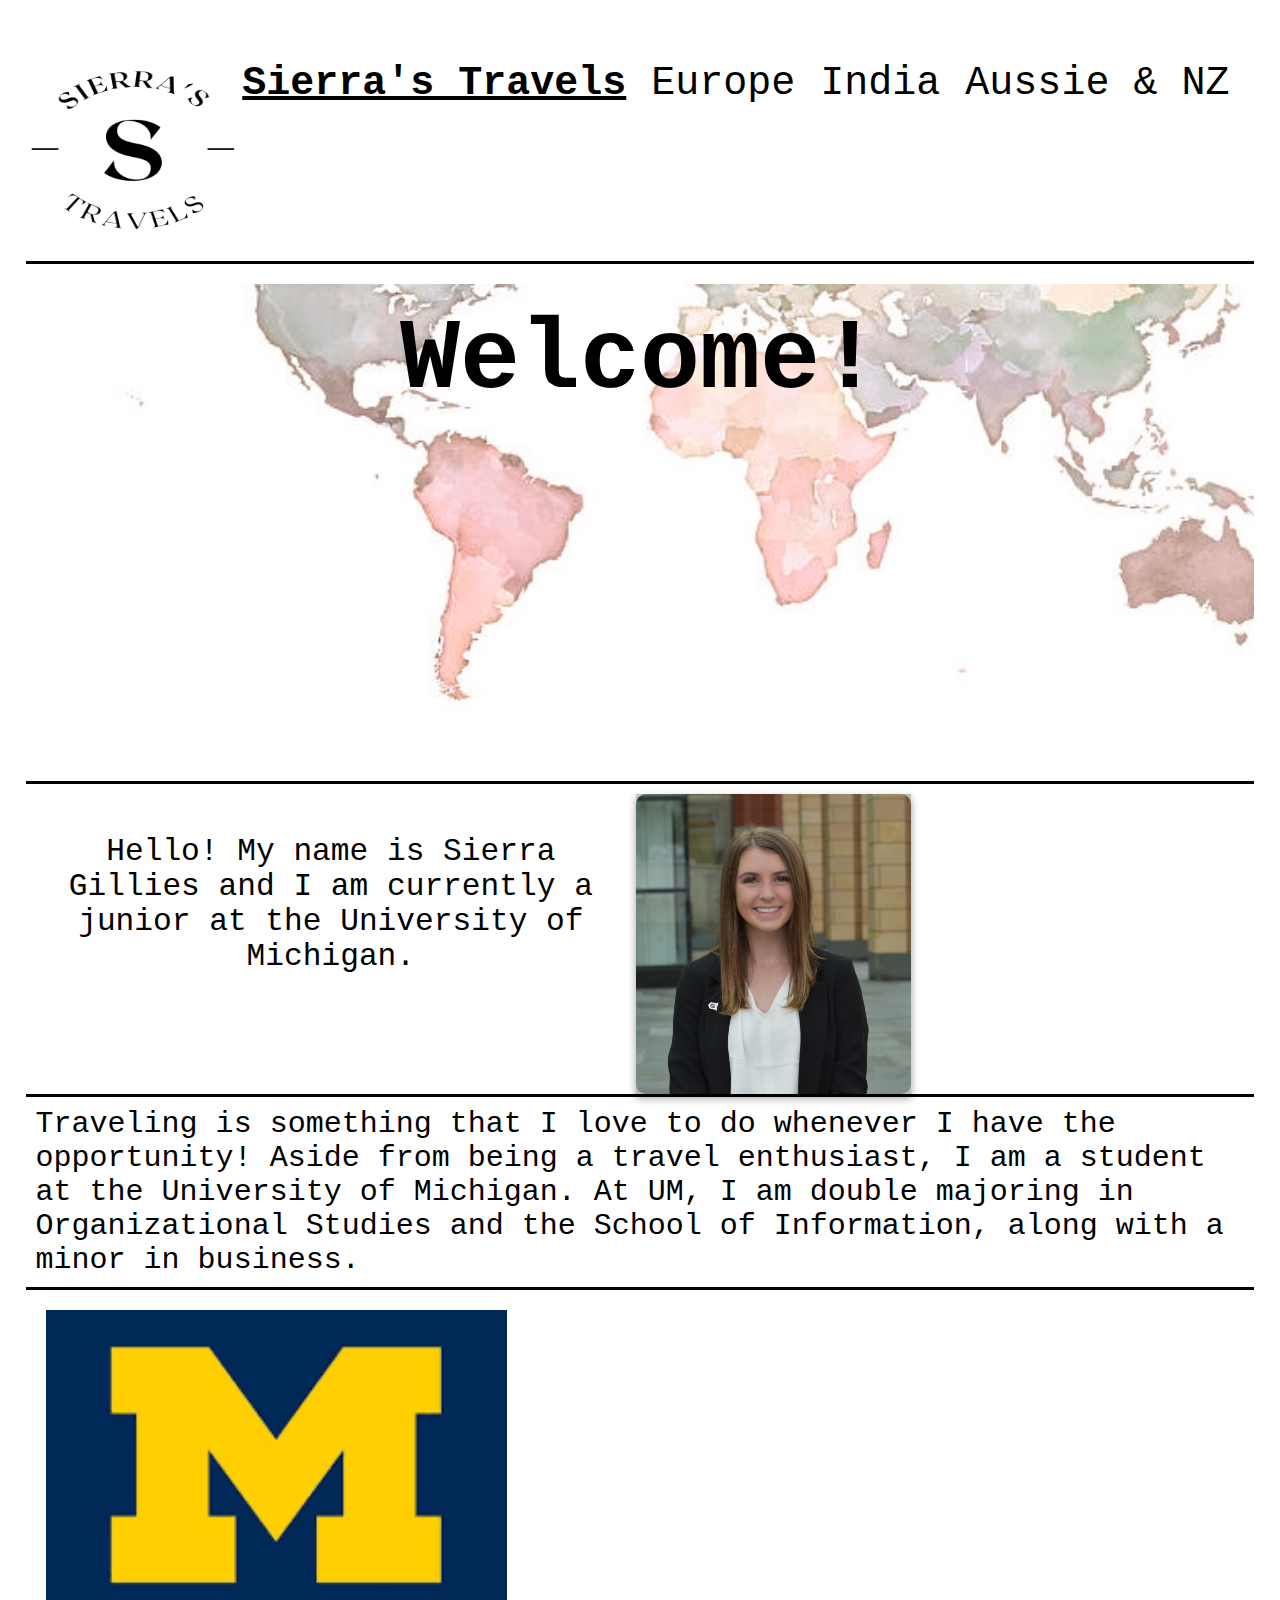
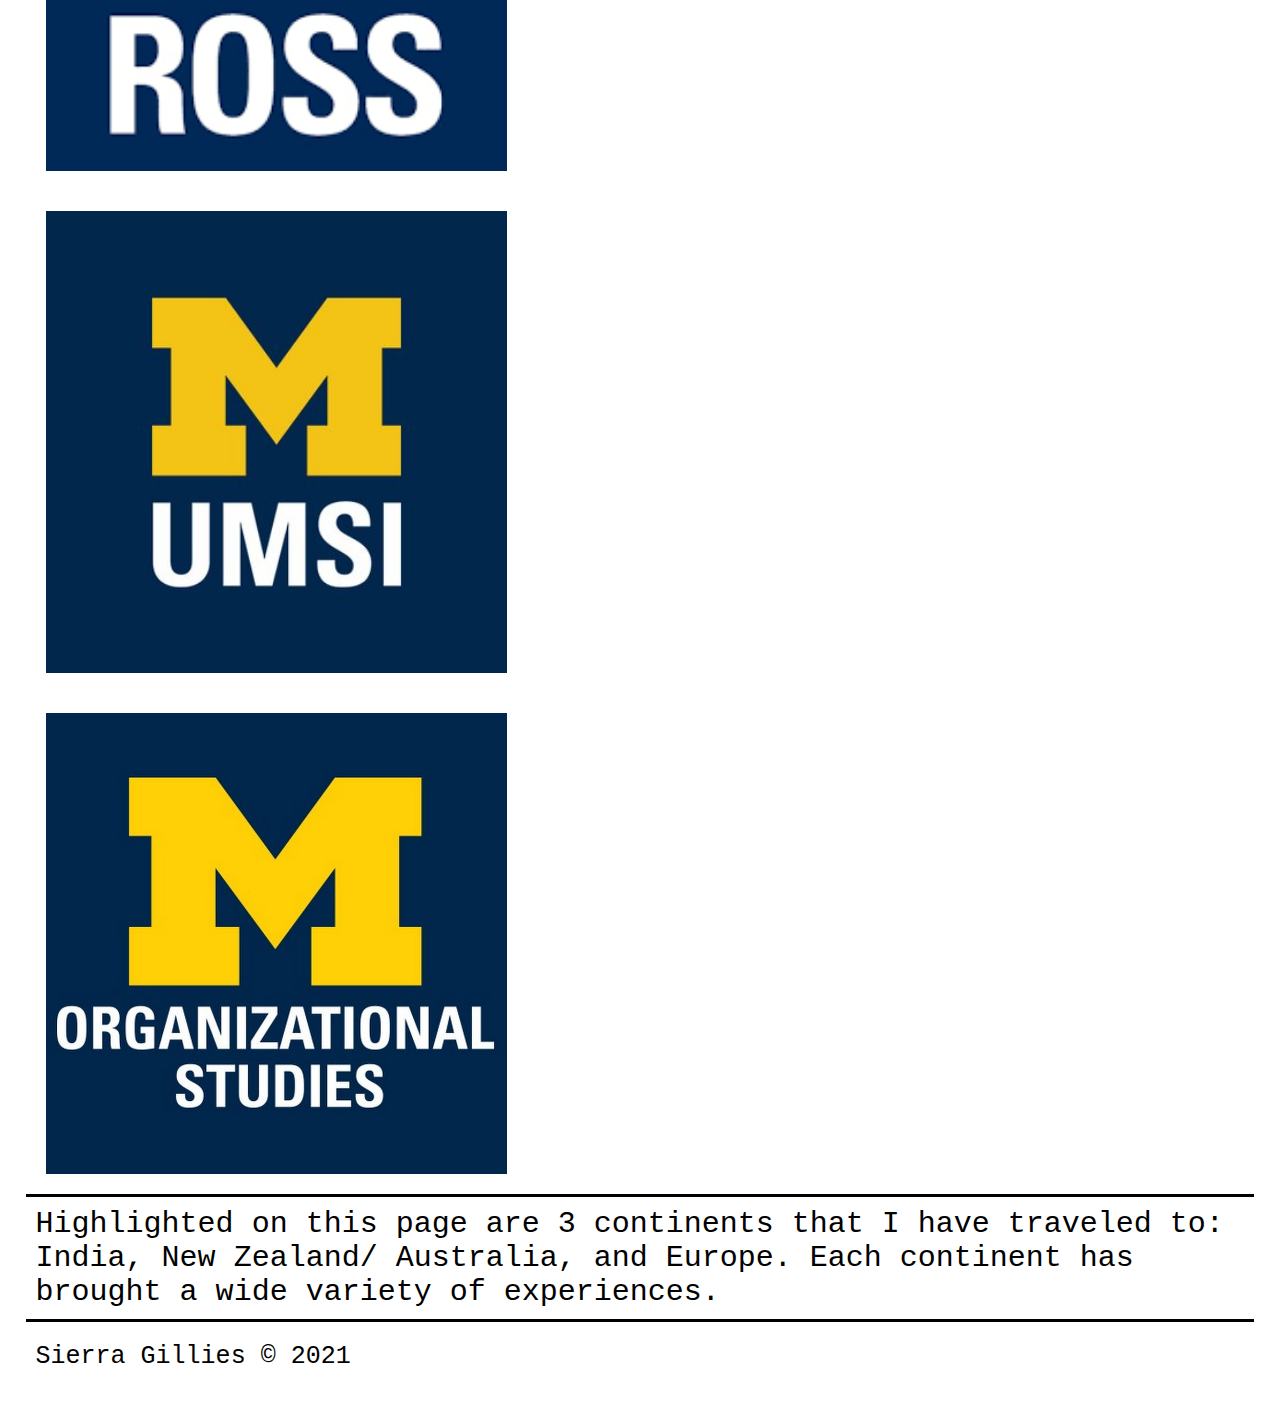
<file: index.html>
<!DOCTYPE html>
<html lang="en">
<head>
	<meta charset="UTF-8">
	<link rel="shortcut icon" href="imgsProj/Sierra's.png" type="image/png">
	<meta name="viewport" content="width=device-width, initial-scale=1.0">
	
	<link rel="icon" href="imgs/favicon.ico">
	<link rel="stylesheet" href="cssProj/html5reset.css">
	<link rel="stylesheet" href="cssProj/style.css">

	<title>About Me</title>
</head>

<body>
	<div class="skip"><a href="#main">Skip to Main Content</a></div>
		
			
		<nav>
			<img src="imgsProj/Sierra's.png" alt="logo" id = "logo" type='image/png'>
			<ul class="nav_links">
				<li><a class ='current' href = "index.html" >Sierra's Travels</a></li>
				<li><a class='otherlink' href = "Europe.html">Europe</a></li>
				<li><a class='otherlink' href = "India.html">India</a></li>
				<li><a class='otherlink' href = "AusNewZ.html">Aussie & NZ</a></li>
			</ul>
		</nav>


	

	<main id="container1"> 
		<header id='main'>
			<h1> Welcome!</h1>
		</header>
		<p id="introduction">Hello! My name is Sierra Gillies and I am currently a junior at the University of Michigan.</p>
		

		<div class="flip-card">
			<div class="flip-card-inner">
			  <div class="flip-card-front"><a href="#back">Flip</a>
				<img src="imgsProj/SierraHeadshot.JPG" alt="Sierra Headshot">
			  </div>
			  <div id=back class="flip-card-back">
			
				<p> My current country count is 14: Mexico, US, Canada, Bahamas, Dominican Republic, Germany, France, Czech Republic, Hungary, Australia, New Zealand, India, Kenya, Austria</p>
			  </div>
			</div>
		  </div>
		

		  <p id="traveling">Traveling is something that I love to do whenever I have the opportunity! Aside from being a travel enthusiast, I am a student at the University of Michigan.  At UM, I am double majoring in Organizational Studies and the School of Information, along with a minor in business.</p>
			
			<img src="imgsProj/UMSI.jpg" alt="School of Info logo" class='item1'>
			<img src="imgsProj/Ross.png" alt="Ross logo" class='item2'>
			<img src="imgsProj/OS.jpg" alt="OS logo" class='item3'>

		
		<p id='highlighted'>Highlighted on this page are 3 continents that I have traveled to: India, New Zealand/ Australia, and Europe. Each continent has brought a wide variety of experiences. </p>

		
		<script type="text/javascript" defer src="https://form.123formbuilder.com/embed/5876167.js" data-role="form" data-default-width="650px"></script>
	</main>

	<footer>
		<p>Sierra Gillies &copy; 2021</p>
	</footer>
</body>
</html>
</file>
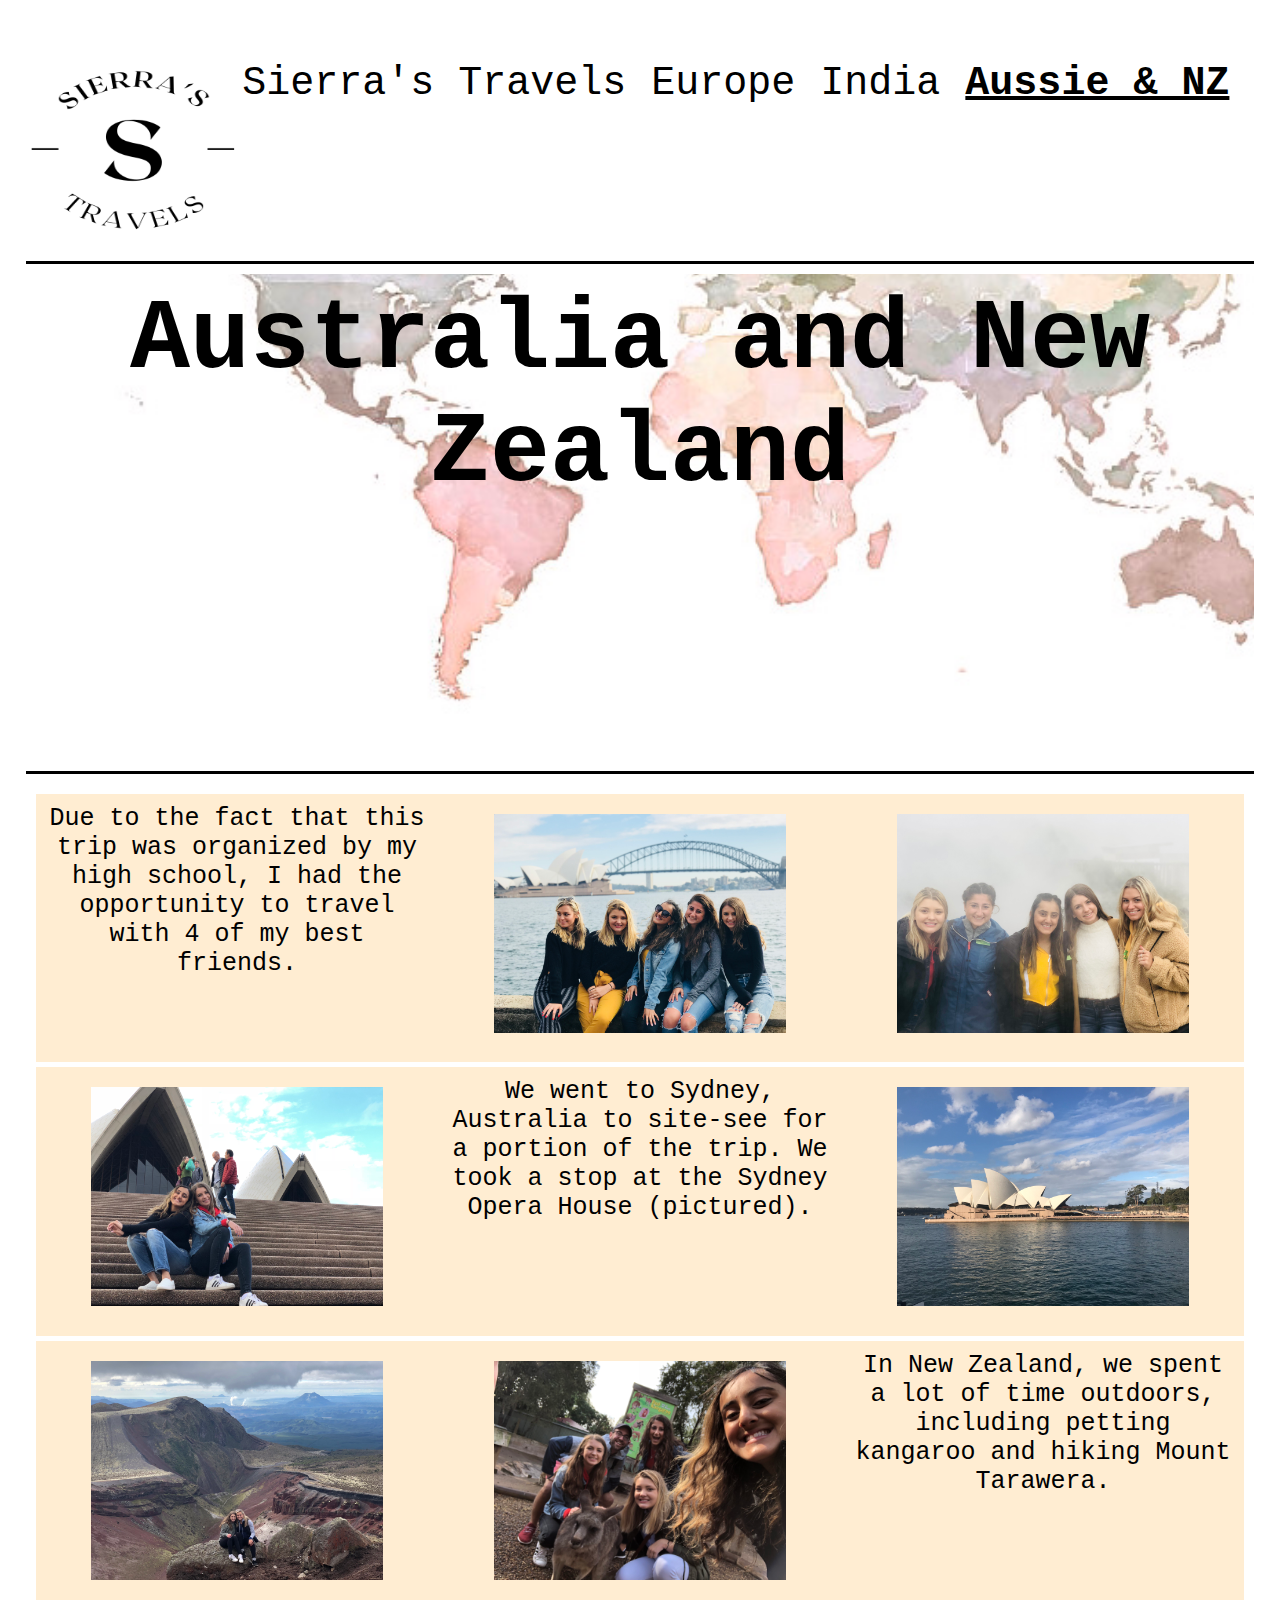
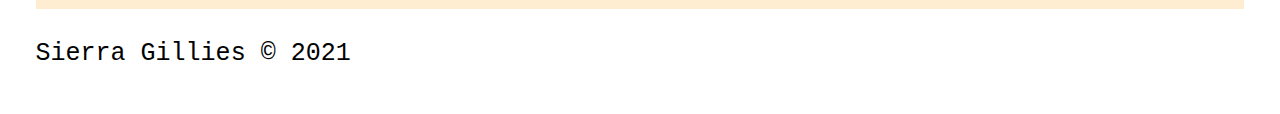
<file: AusNewZ.html>
<!DOCTYPE html>
<html lang="en">
<head>
	<meta charset="UTF-8">
	<meta name="viewport" content="width=device-width, initial-scale=1.0">
	<link rel="icon" href="imgs/favicon.ico">
	<link rel="shortcut icon" href="imgsProj/Sierra's.png" type="image/png">
	
	<link rel="stylesheet" href="cssProj/html5reset.css">
	<link rel="stylesheet" href="cssProj/style.css">
	<title>Aus/NZ</title>
</head>
<body>
	<div class="skip"><a href="#main">Skip to Main Content</a></div>
	
		<nav>
			<img src="imgsProj/Sierra's.png" alt="logo" id = "logo" type='image/png'>
			<ul class="nav_links">
				<li><a class='otherlink' href = "index.html">Sierra's Travels</a></li>
				<li><a class='otherlink' href = "Europe.html">Europe</a></li>
				<li><a class='otherlink' href = "India.html">India</a></li>
				<li><a class ='current' href = "AusNewZ.html">Aussie & NZ</a></li>
				
			</ul>
		</nav>
	<header>
		<h1>Australia and New Zealand</h1>

    </header>
    <main id='main'>
	
	<div class="grid">
		<div class="item_b"><p>Due to the fact that this trip was organized by my high school, I had the opportunity to travel with 4 of my best friends. </p></div>
		<div class="item_a"><img src="imgsProj/AUSOpera1.jpg" alt="Sydney Opera House Group Photo"></div>
		
		<div class="item_c"><img src="imgsProj/GroupPicAus.jpg" alt="Group Photo at Village"></div>  
		
		<div class="item_d"><img src="imgsProj/AUSOpera2.jpeg" alt="Sydney Opera House 2"></div>  
		<div class="item_f"><p>We went to Sydney, Australia to site-see for a portion of the trip. We took a stop at the Sydney Opera House (pictured).</p></div> 
		<div class="item_e"><img src="imgsProj/AUSOpera3.jpeg" alt="Sydney Opera House 3"></div>  
		

		<div class="item_g"><img src="imgsProj/MtTarawera.jpeg" alt="Mount Tarawera"></div>  
		
		<div class="item_h"><img src="imgsProj/AUSKang2.jpeg" alt="Kangaroo 2"></div>  
		<div class="item_i"><p>In New Zealand, we spent a lot of time outdoors, including petting kangaroo and hiking Mount Tarawera.</p></div> 
		 

	</div>
</main>
<footer>
	<p>Sierra Gillies &copy; 2021</p>
</footer>
</body>
</html>
</file>
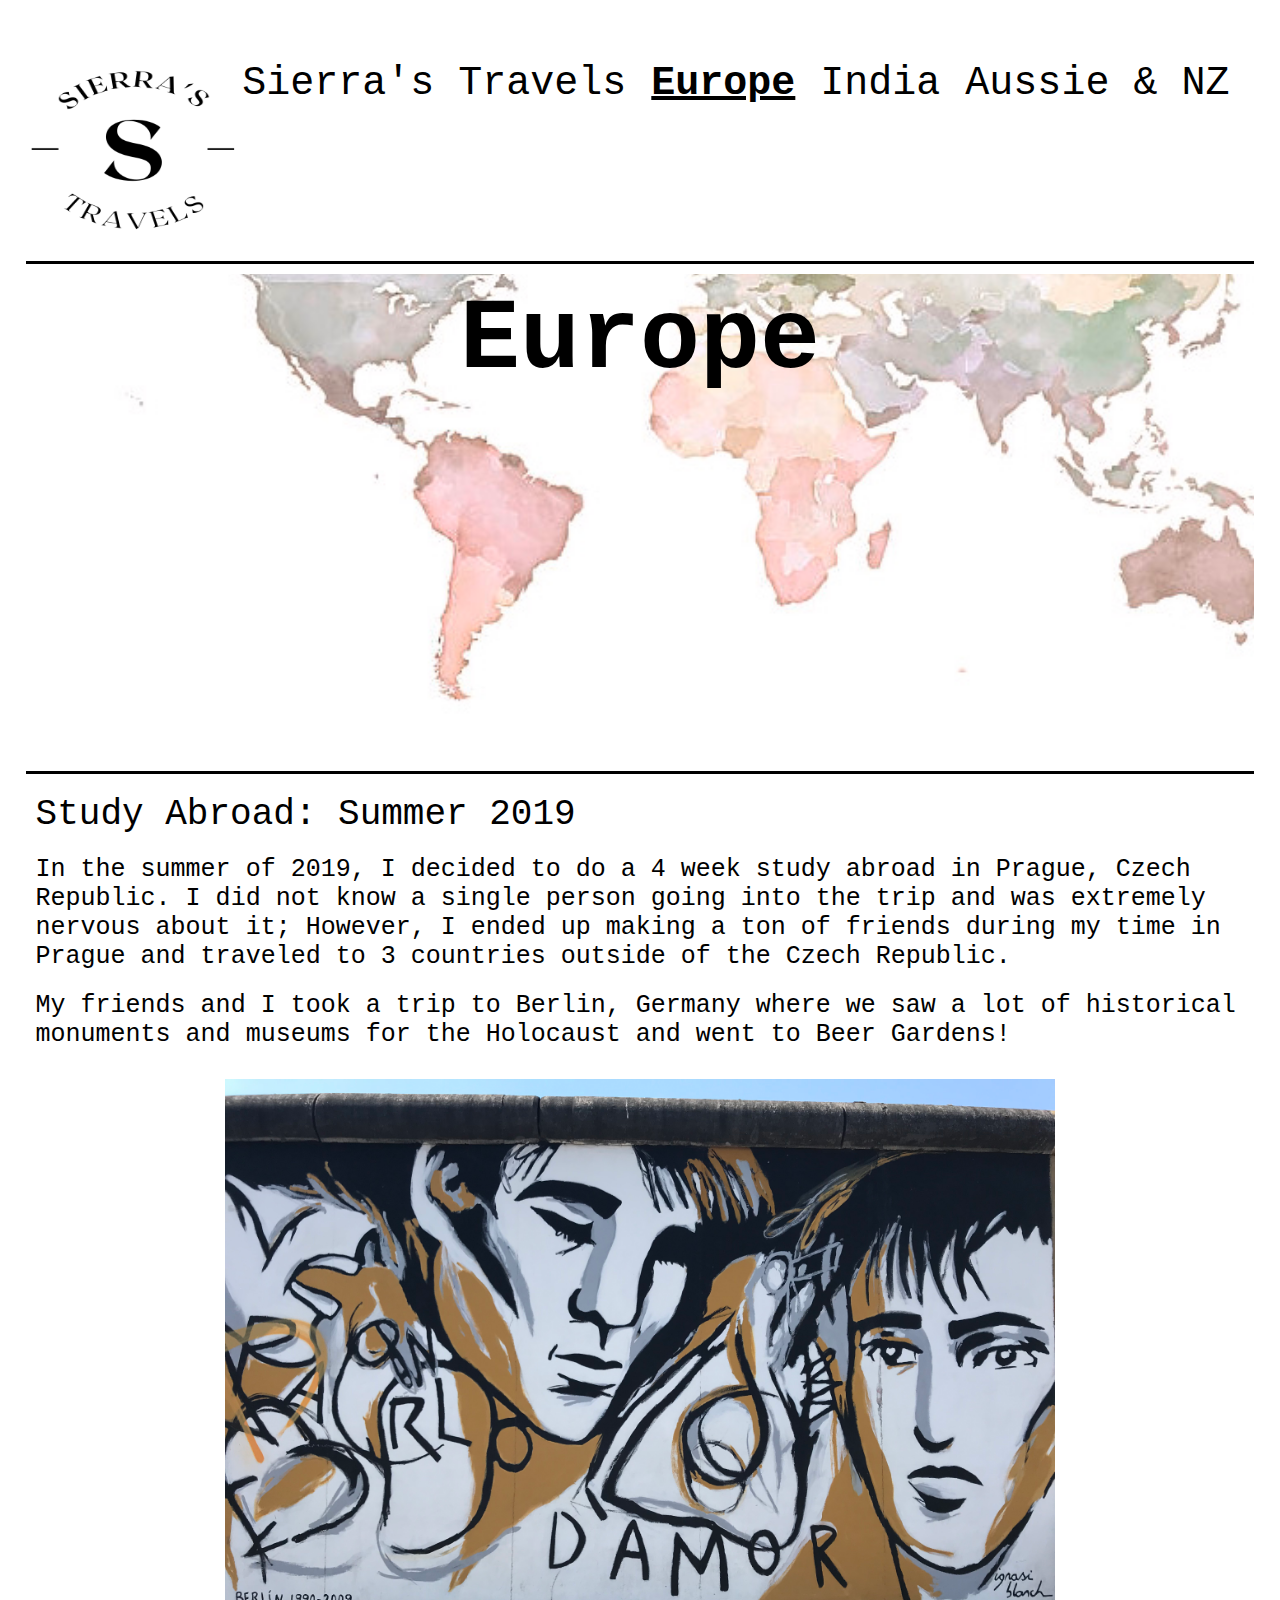
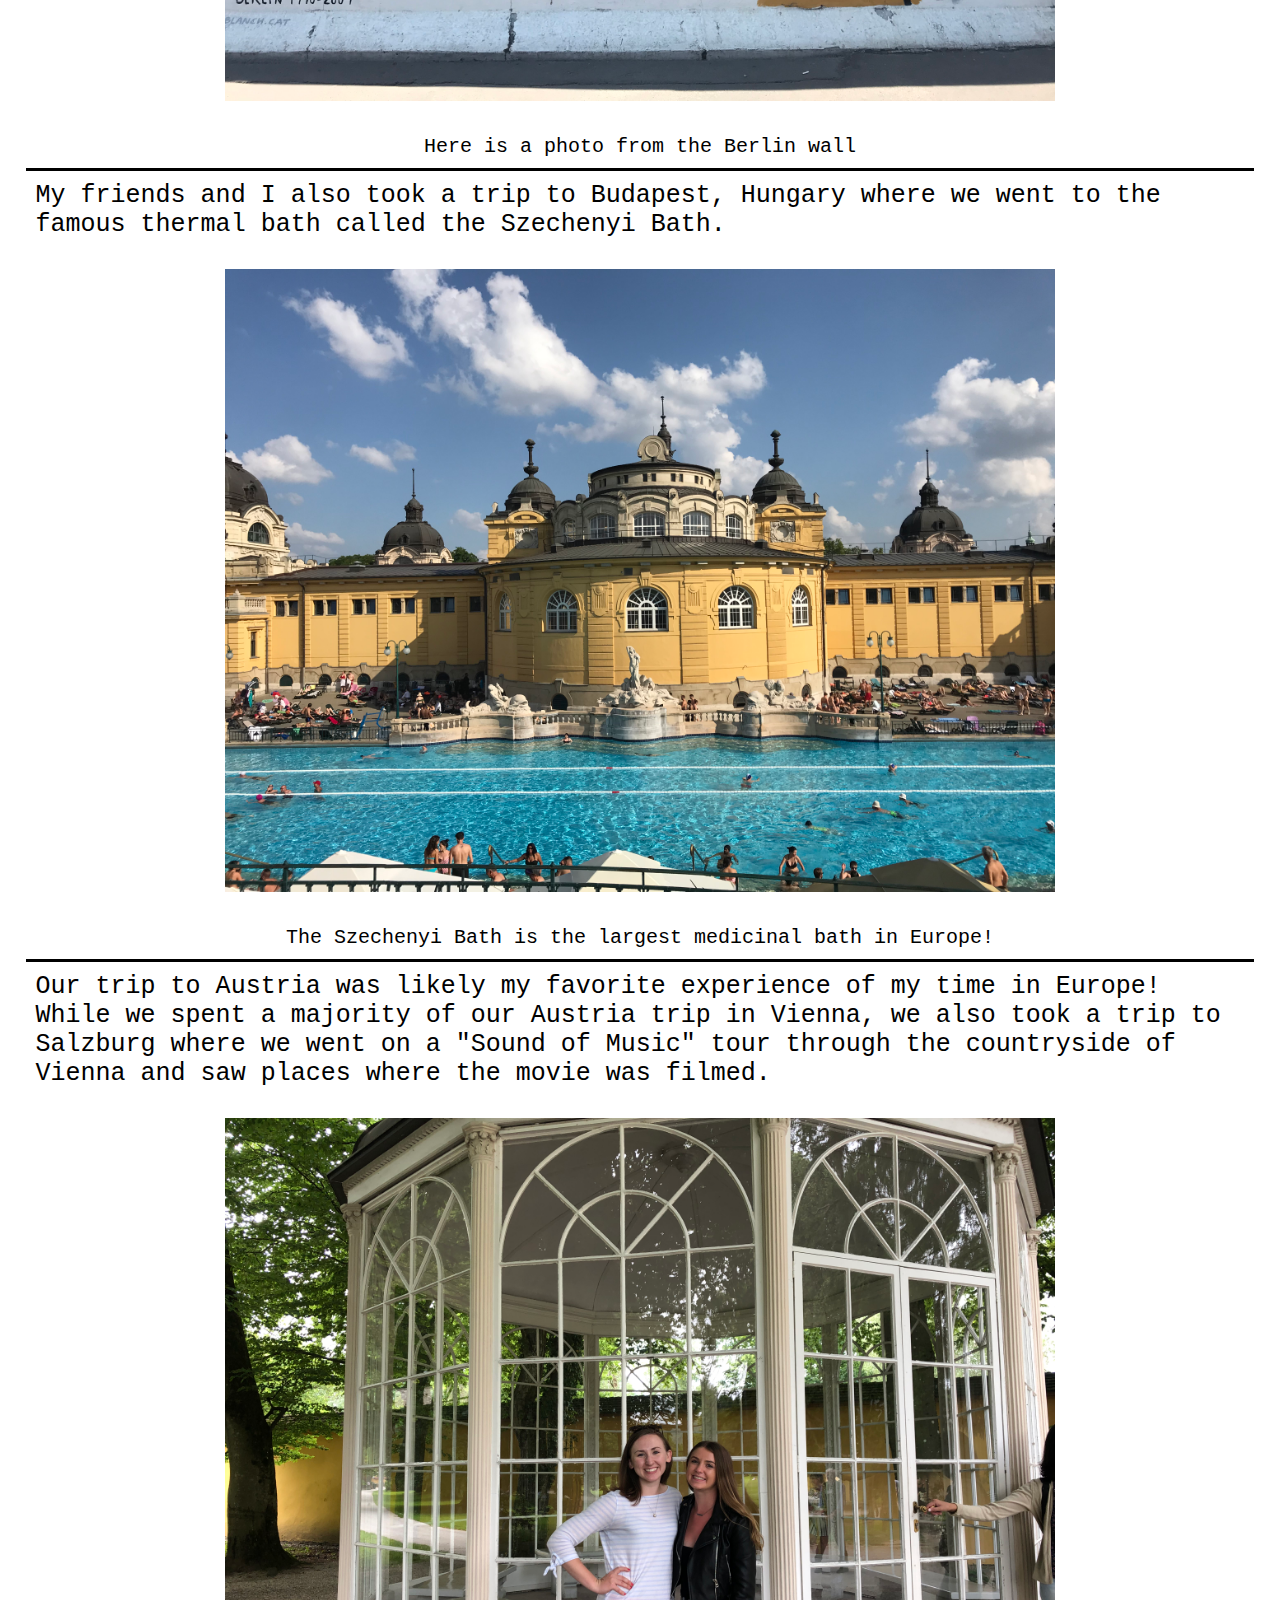
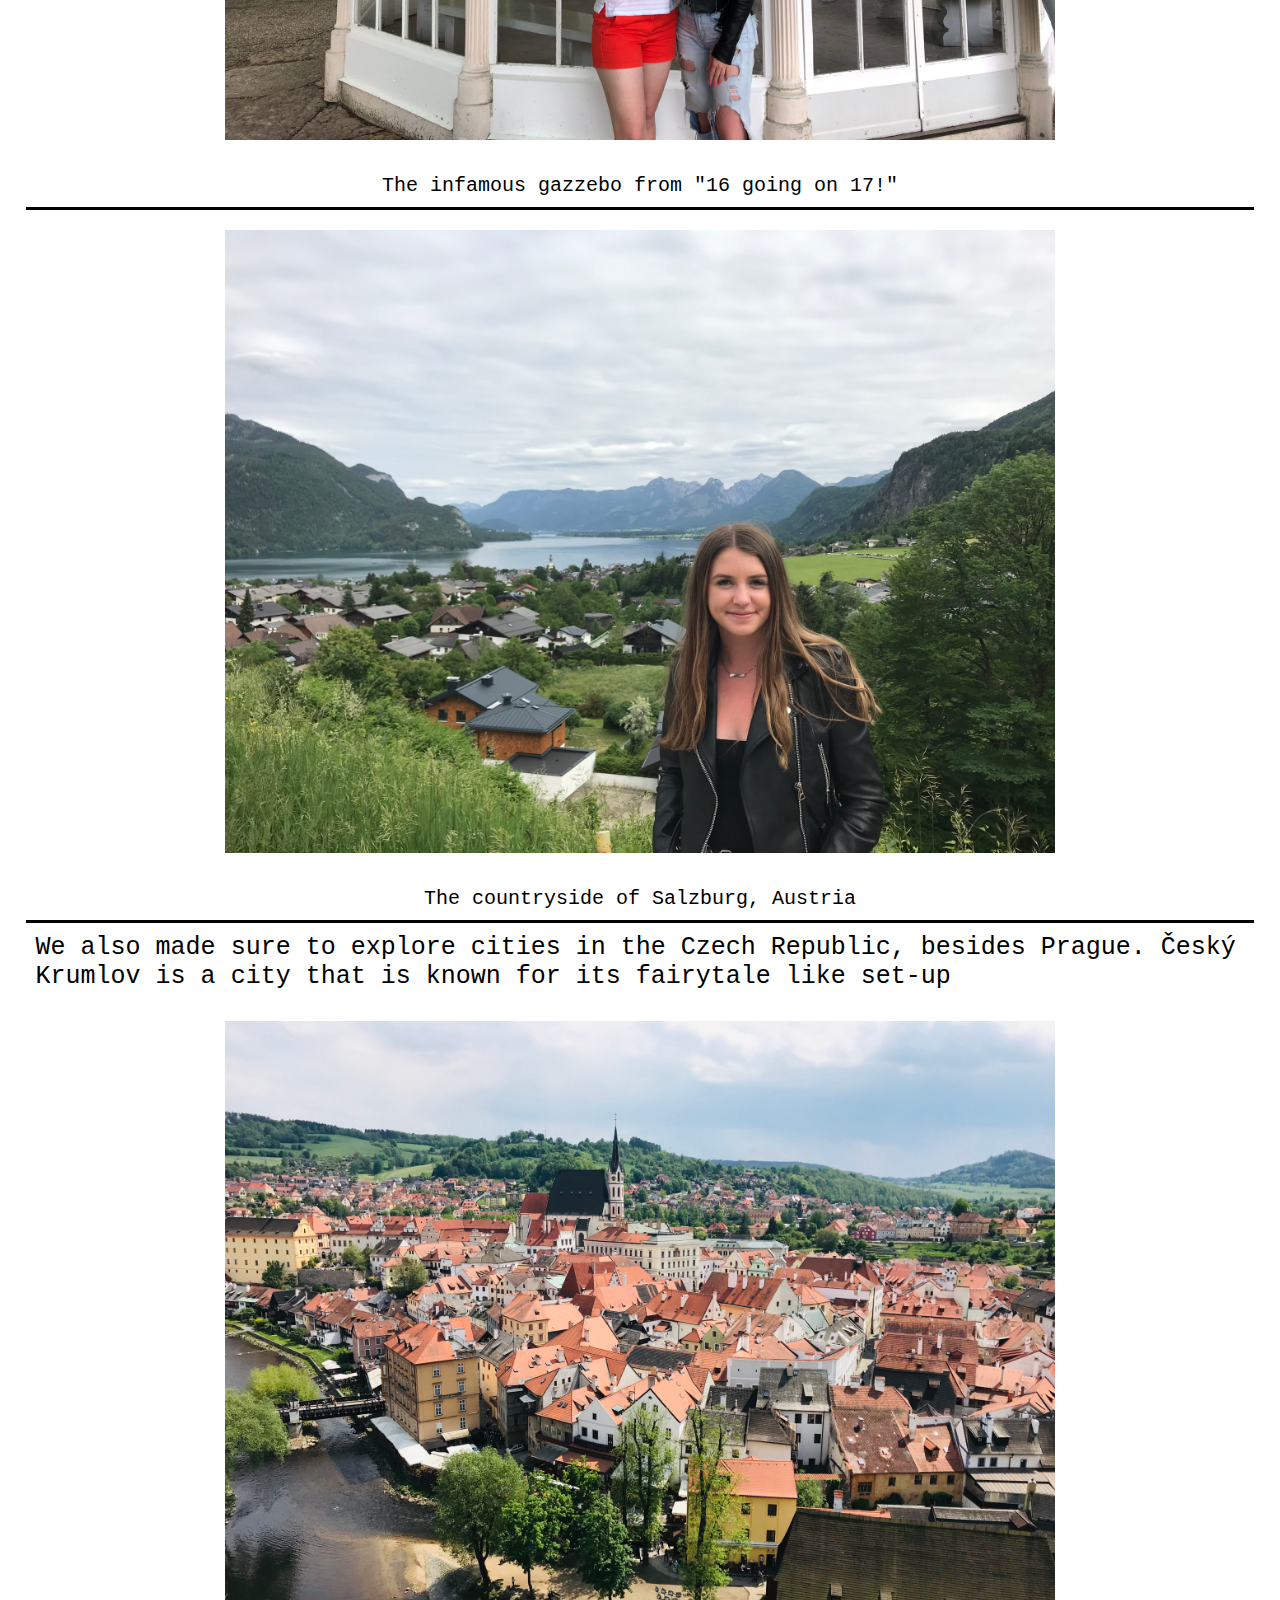
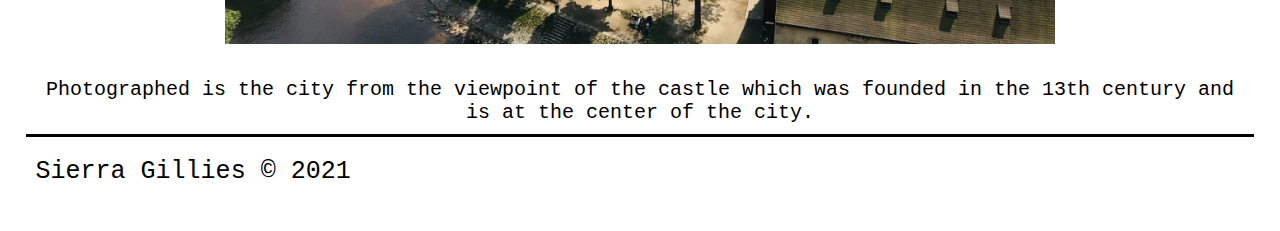
<file: Europe.html>
<!DOCTYPE html>
<html lang="en">
<head>
	<meta charset="UTF-8">
	<meta name="viewport" content="width=device-width, initial-scale=1.0">
	<link rel="shortcut icon" href="imgsProj/Sierra's.png" type="image/png">
	<link rel="icon" href="imgs/favicon.ico">
	
	<link rel="stylesheet" href="cssProj/html5reset.css">
	<link rel="stylesheet" href="cssProj/style.css">
	<title>Europe</title>
</head>
<body>
	<div class="skip"><a href="#main">Skip to Main Content</a></div>
	
		<nav>
			<img src="imgsProj/Sierra's.png" alt="logo" id = "logo" type='image/png'>
			<ul class="nav_links">
				<li><a class='otherlink' href = "index.html">Sierra's Travels</a></li>
				<li><a class ='current' href = "Europe.html">Europe</a></li>
				<li><a class='otherlink' href = "India.html">India</a></li>
				<li><a class='otherlink' href = "AusNewZ.html">Aussie & NZ</a></li>
			</ul>
		</nav>
	<header id='main' >
		<h1>Europe</h1>

	</header>

	
	
	<main >
		<h2>Study Abroad: Summer 2019</h2>
		<p>In the summer of 2019, I decided to do a 4 week study abroad in Prague, Czech Republic. I did not know a single person going into the trip and was extremely nervous about it; However, I ended up making a ton of friends during my time in Prague and traveled to 3 countries outside of the Czech Republic. </p>
		<p>My friends and I took a trip to Berlin, Germany where we saw a lot of historical monuments and museums for the Holocaust and went to Beer Gardens!</p>
	<div id='content'>
		<figure>
			<img src="imgsProj/Germany.jpeg" alt="Germany Wall">
			<figcaption>Here is a photo from the Berlin wall</figcaption>
		</figure>
		<p>My friends and I also took a trip to Budapest, Hungary where we went to the famous thermal bath called the Szechenyi Bath.</p>
		<figure>
			<img src="imgsProj/bathBudapest.jpeg" alt="Bath Budapest">
			<figcaption>The Szechenyi Bath is the largest medicinal bath in Europe! </figcaption>
		</figure>
		<p>Our trip to Austria was likely my favorite experience of my time in Europe! While we spent a majority of our Austria trip in Vienna, we also took a trip to Salzburg where we went on a "Sound of Music" tour through the countryside of Vienna and saw places where the movie was filmed. </p>
		<figure>
			<img src="imgsProj/16goingon17.jpeg" alt="Gazzebo">
			<figcaption> The infamous gazzebo from "16 going on 17!" </figcaption>
			<img src="imgsProj/Austria.jpeg" alt="Austria mountains">
			<figcaption> The countryside of Salzburg, Austria </figcaption>
		</figure>
		<p> We also made sure to explore cities in the Czech Republic, besides Prague. Český Krumlov is a city that is known for its fairytale like set-up </p>
		<figure>
			<img src="imgsProj/CZECH1.jpeg" alt="Czech Republic">
			<figcaption> Photographed is the city from the viewpoint of the castle which was founded in the 13th century and is at the center of the city. </figcaption>
		</figure>
	</div>

	</main>

	<footer>
		<p>Sierra Gillies &copy; 2021</p>
	</footer>

</body>
</html>
</file>
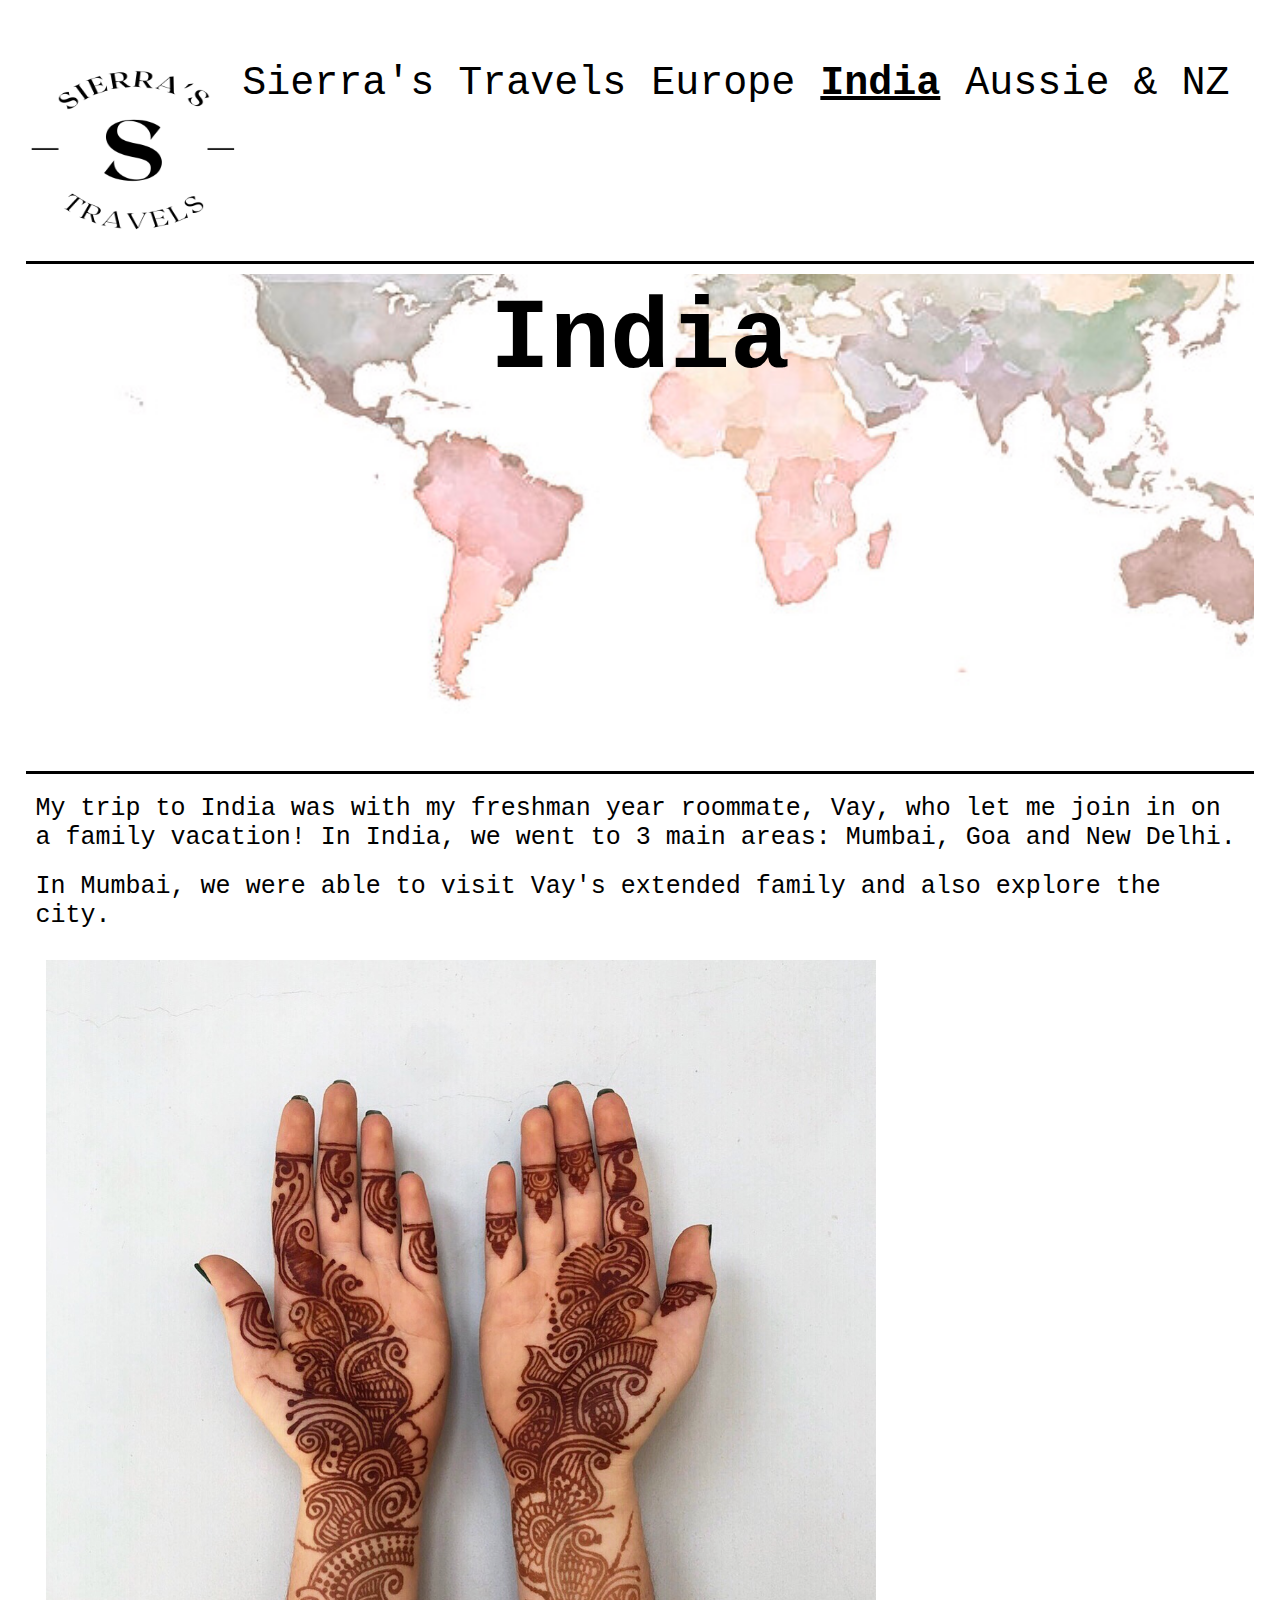
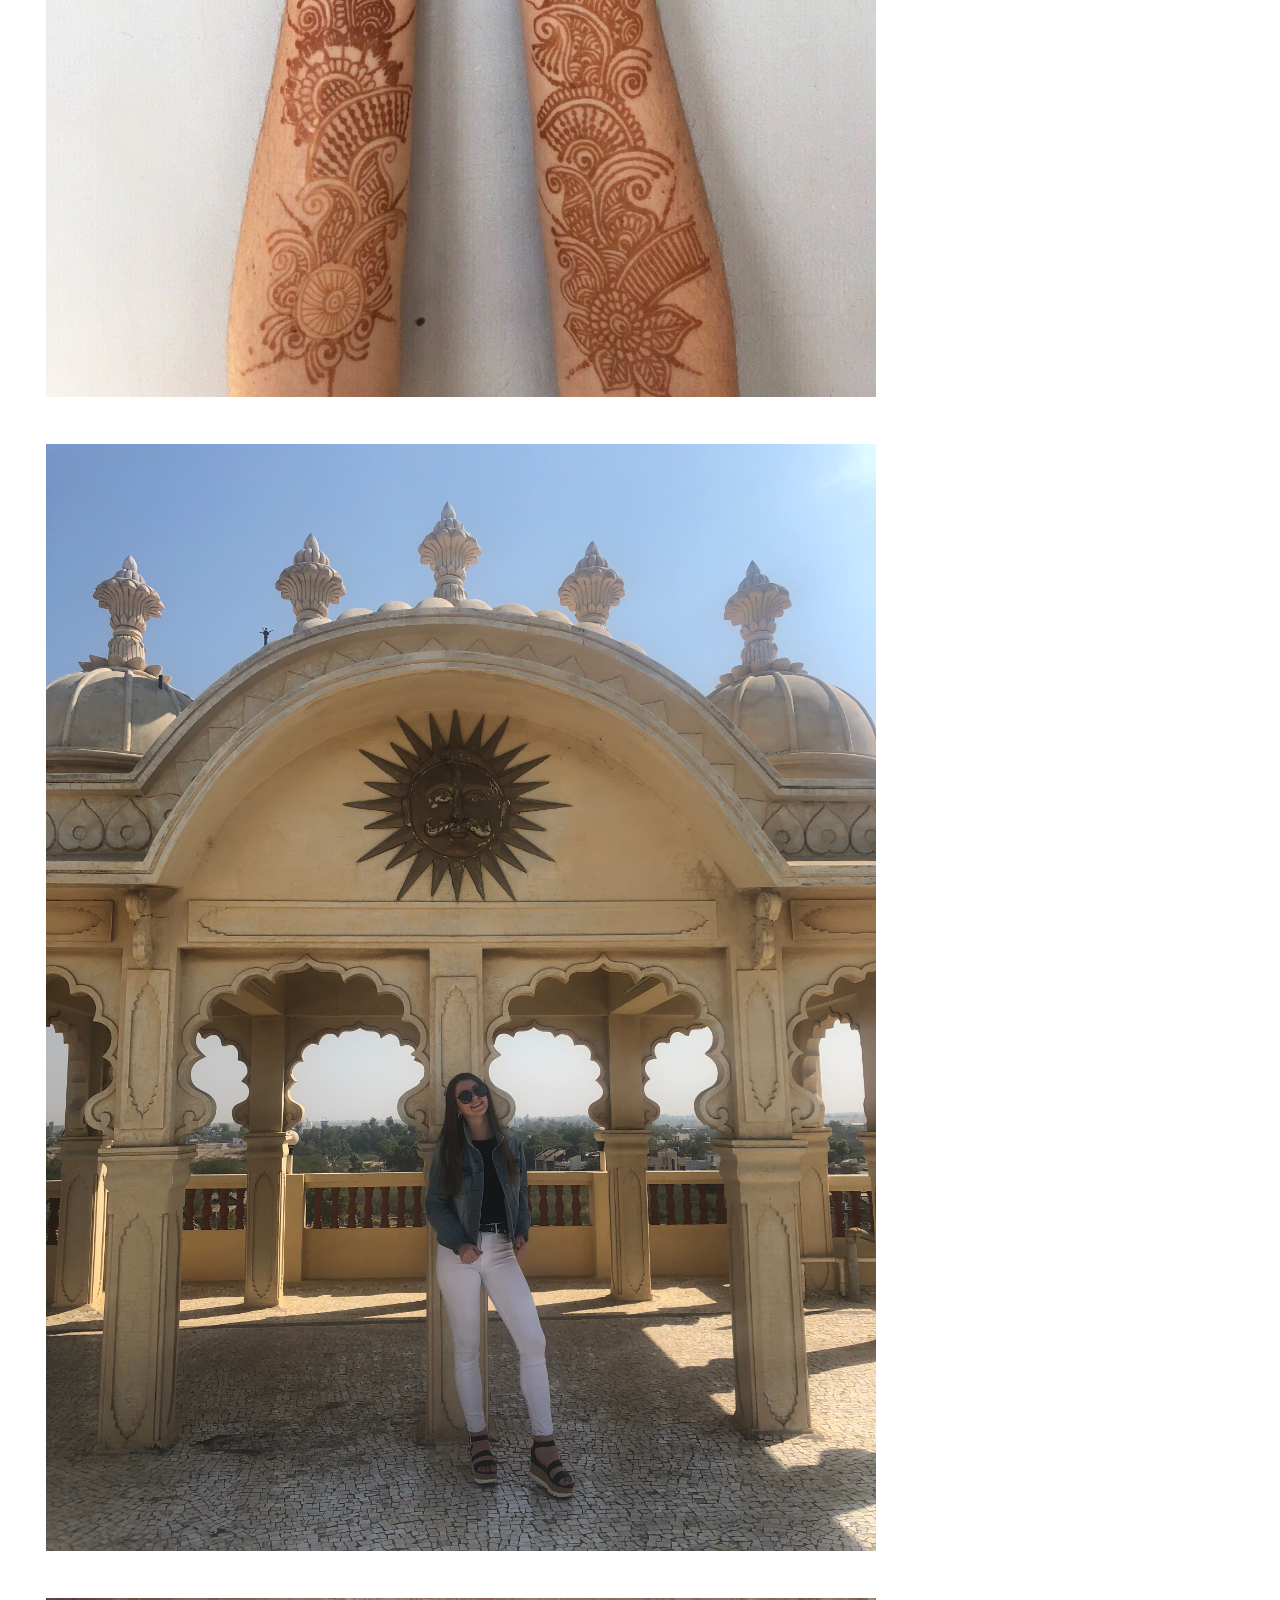
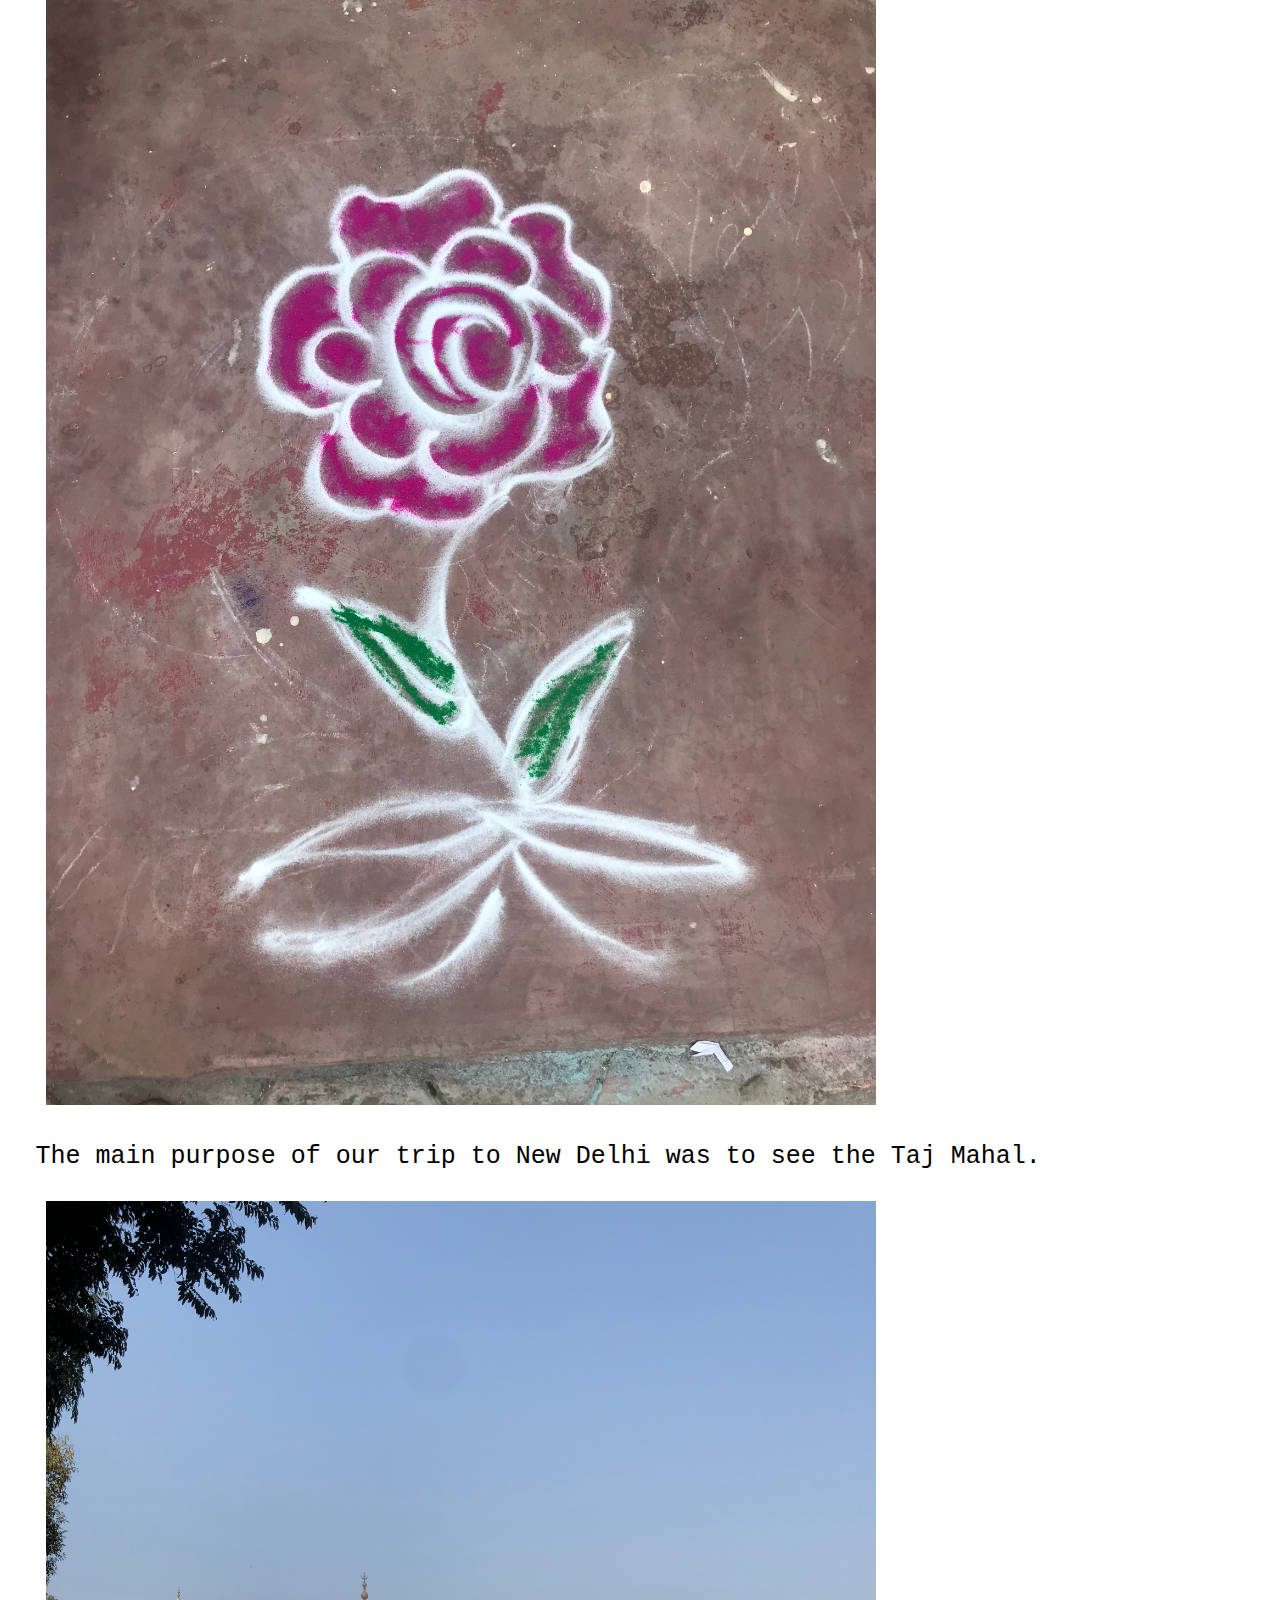
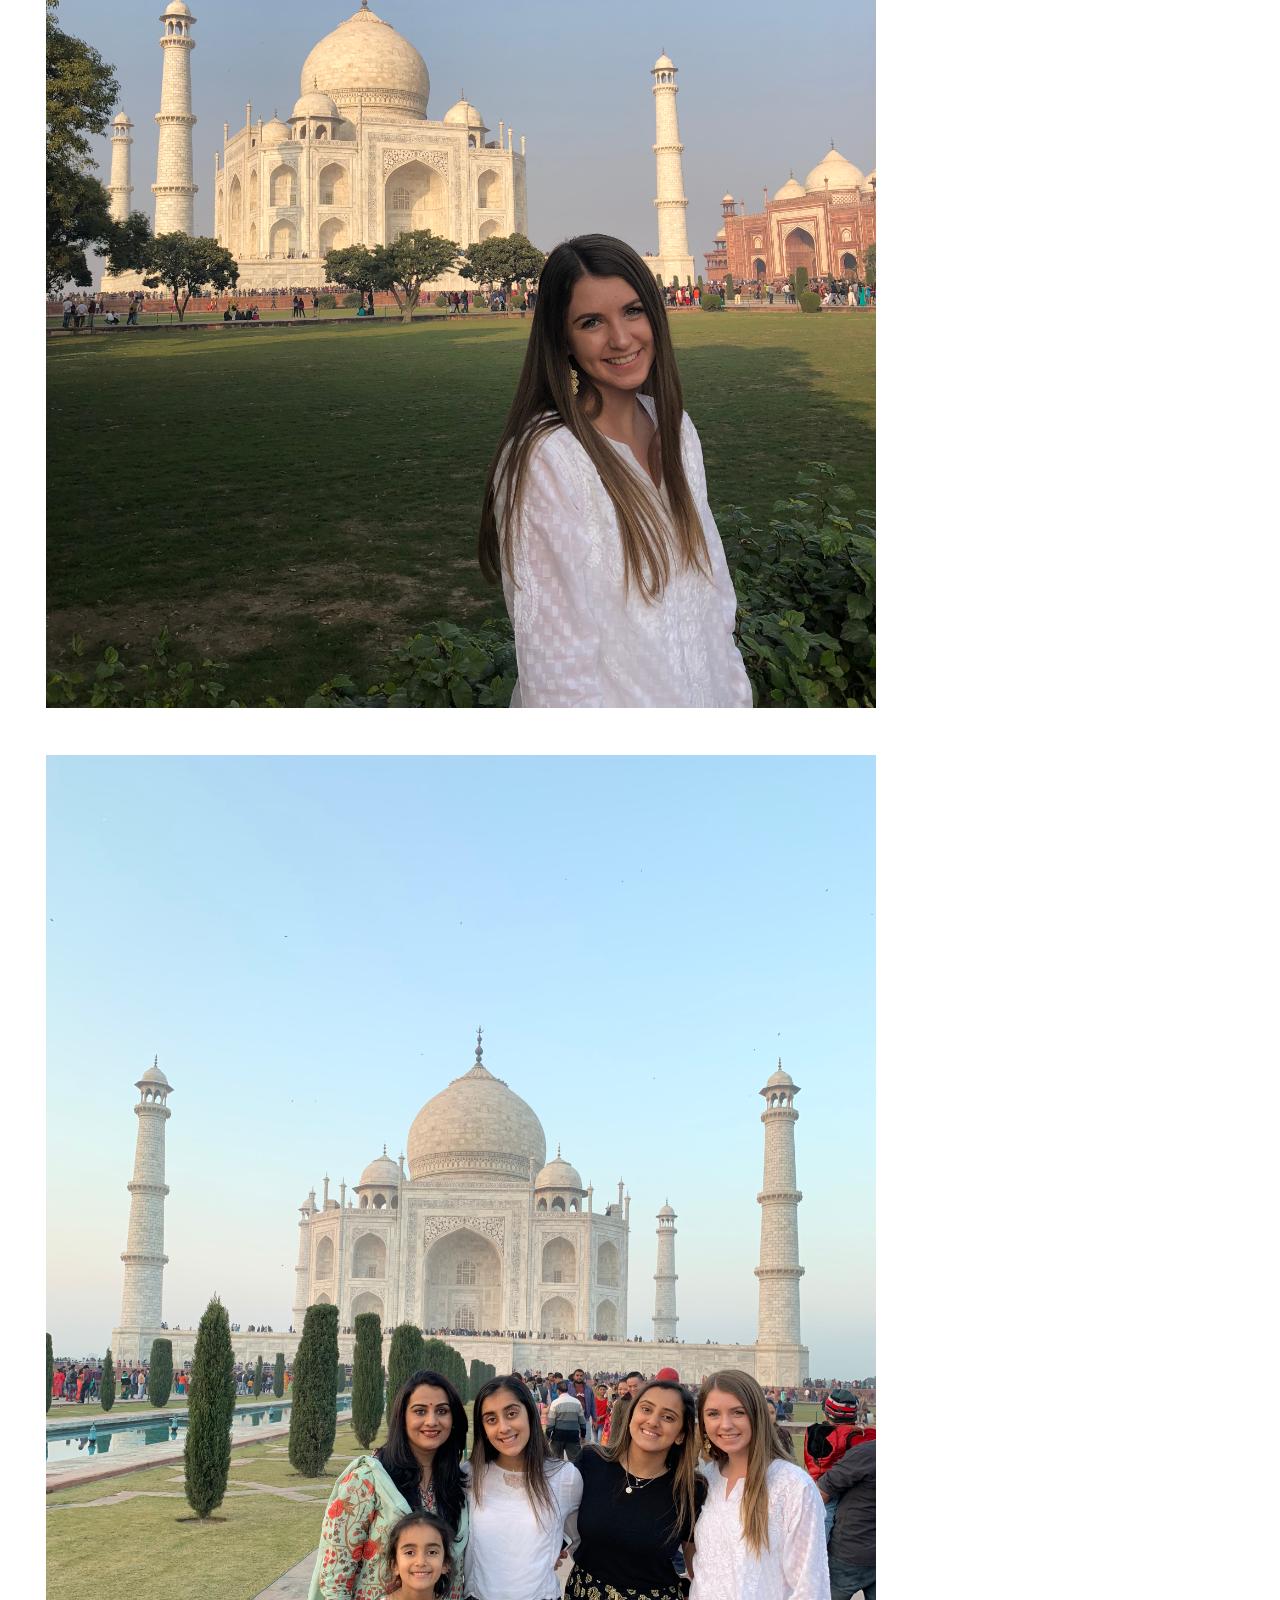
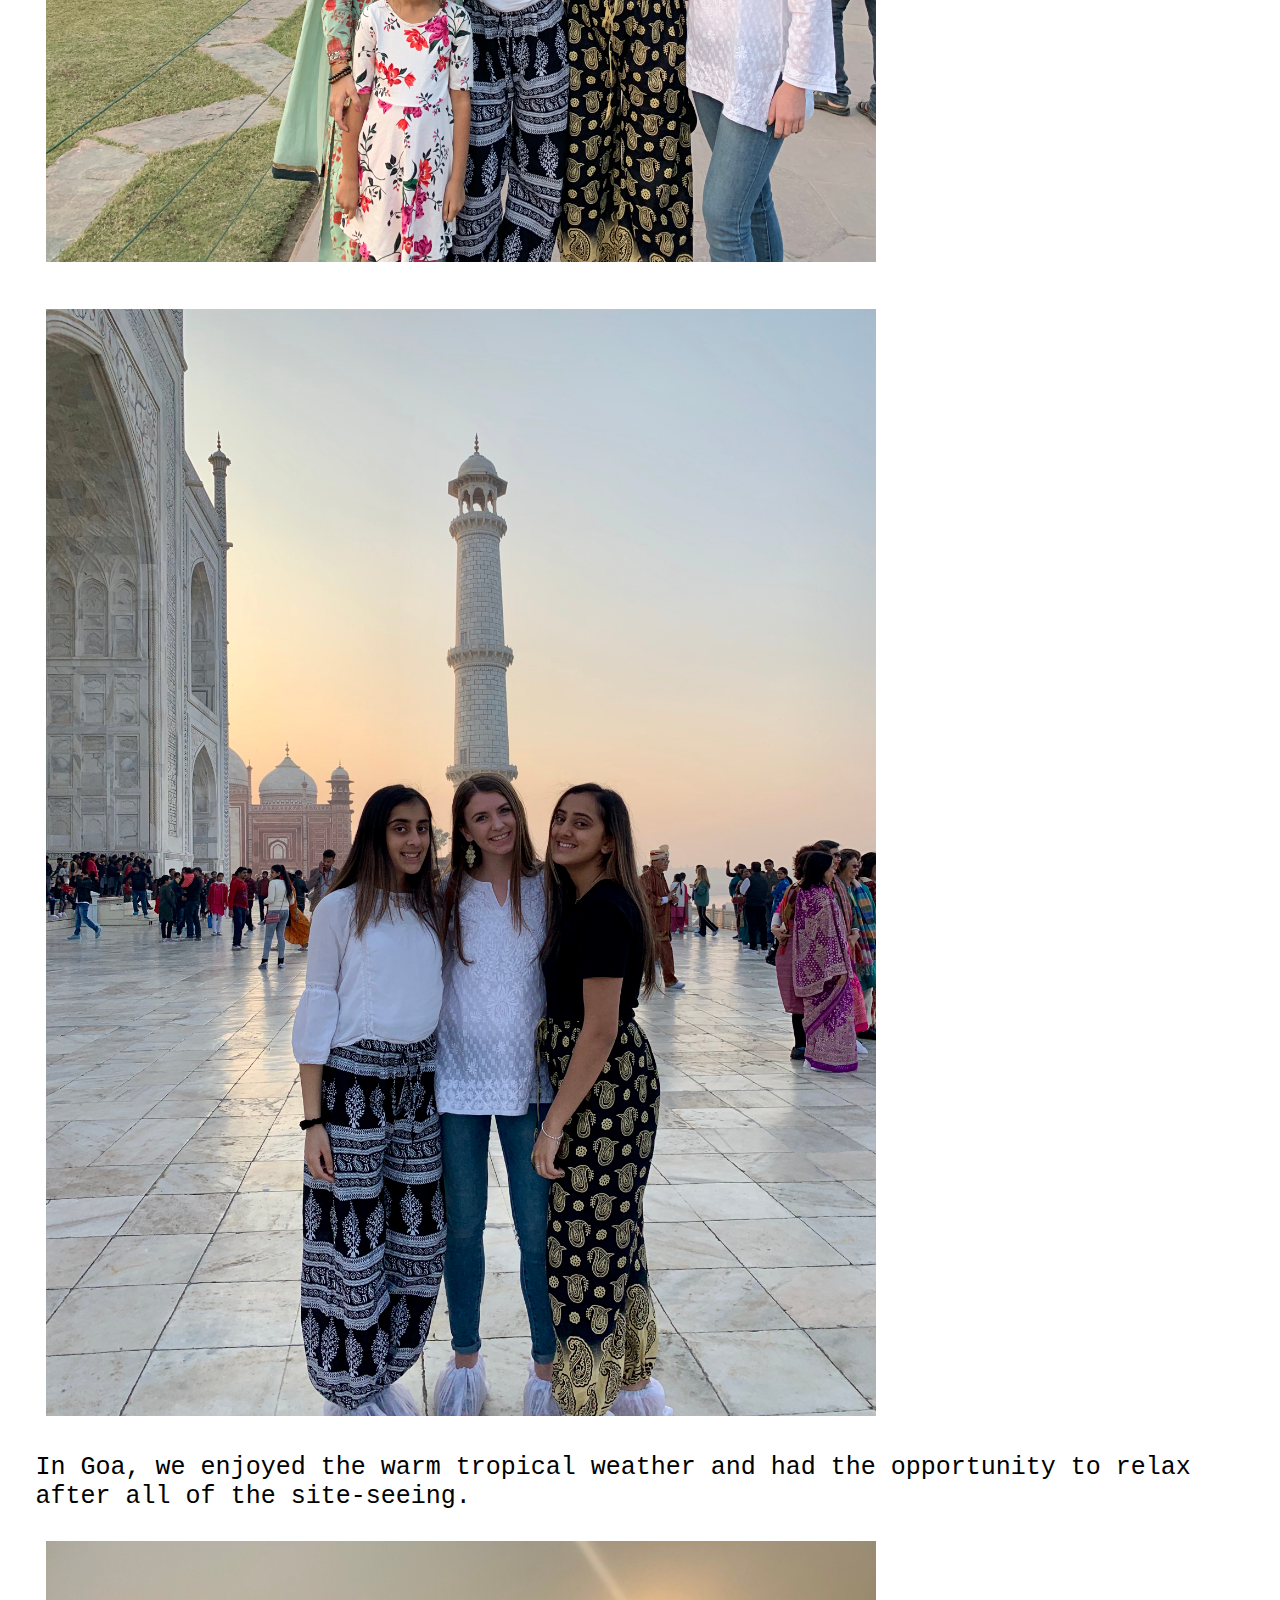
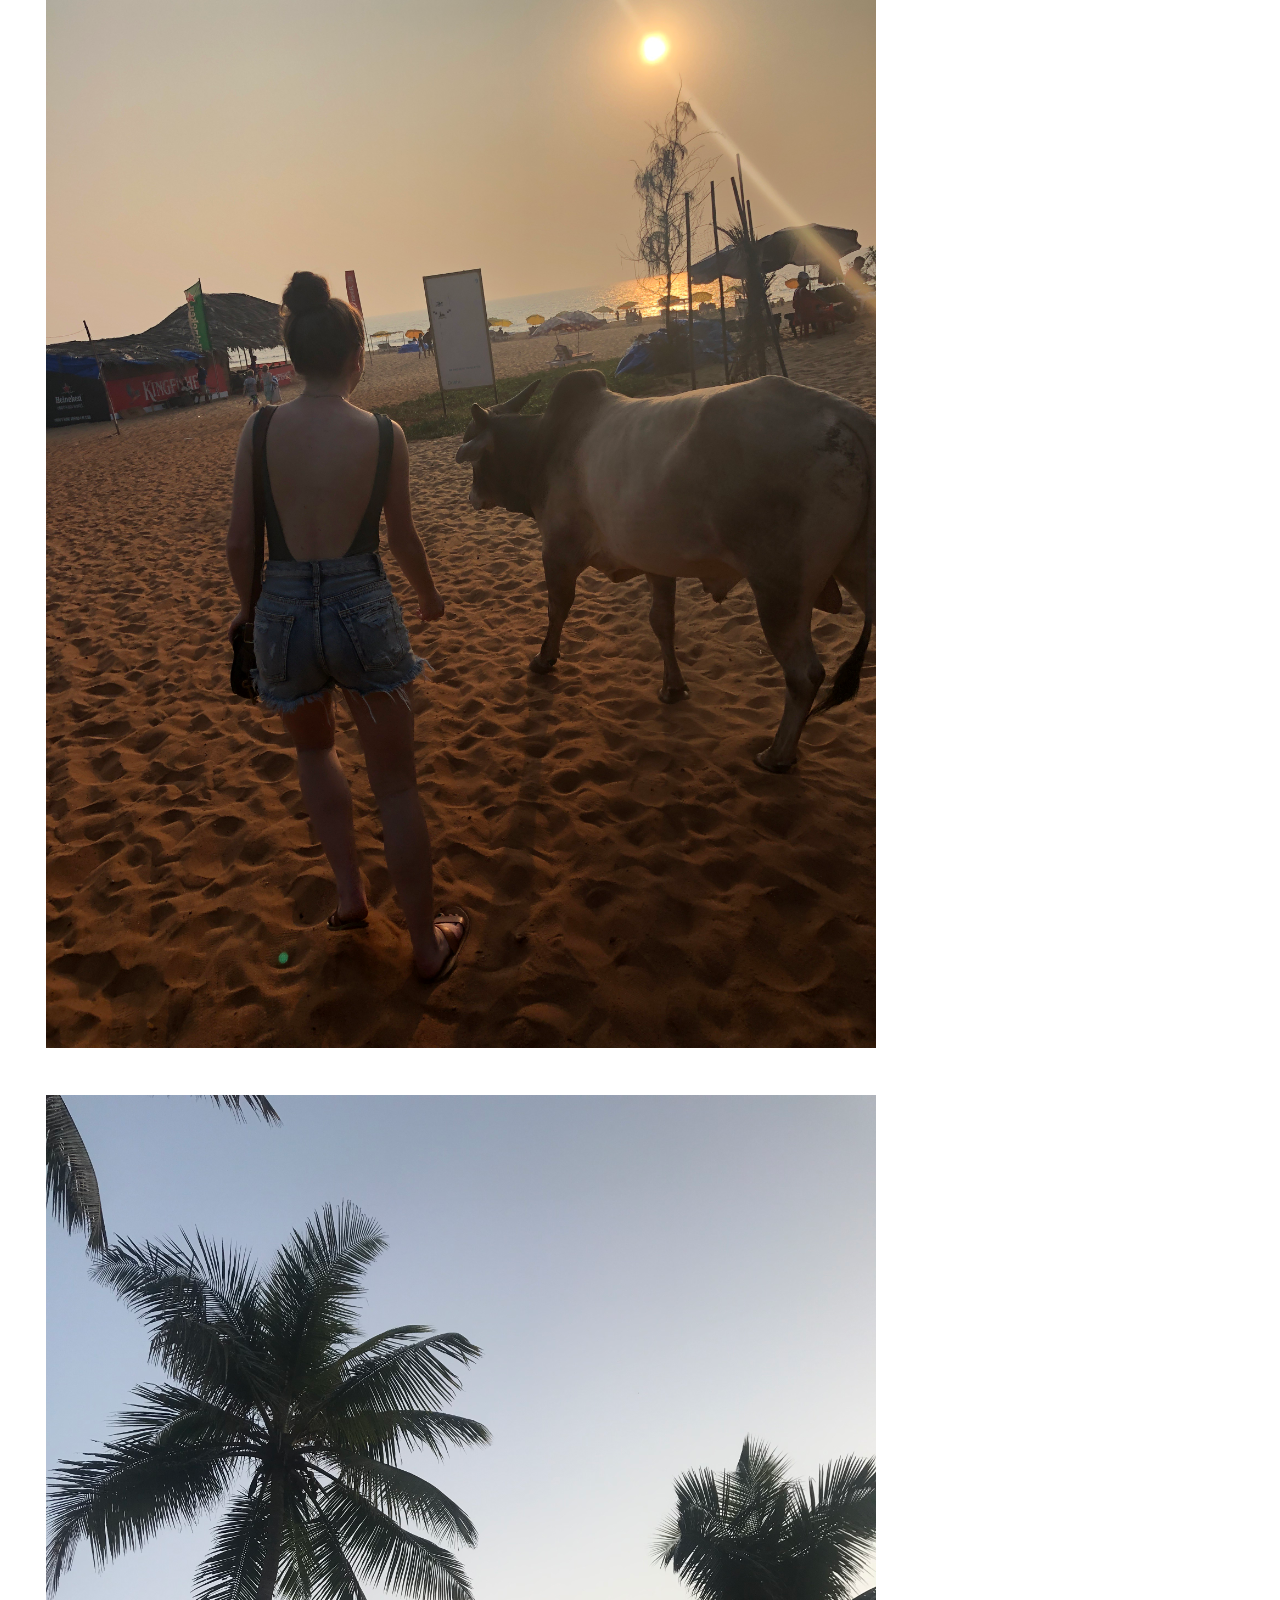
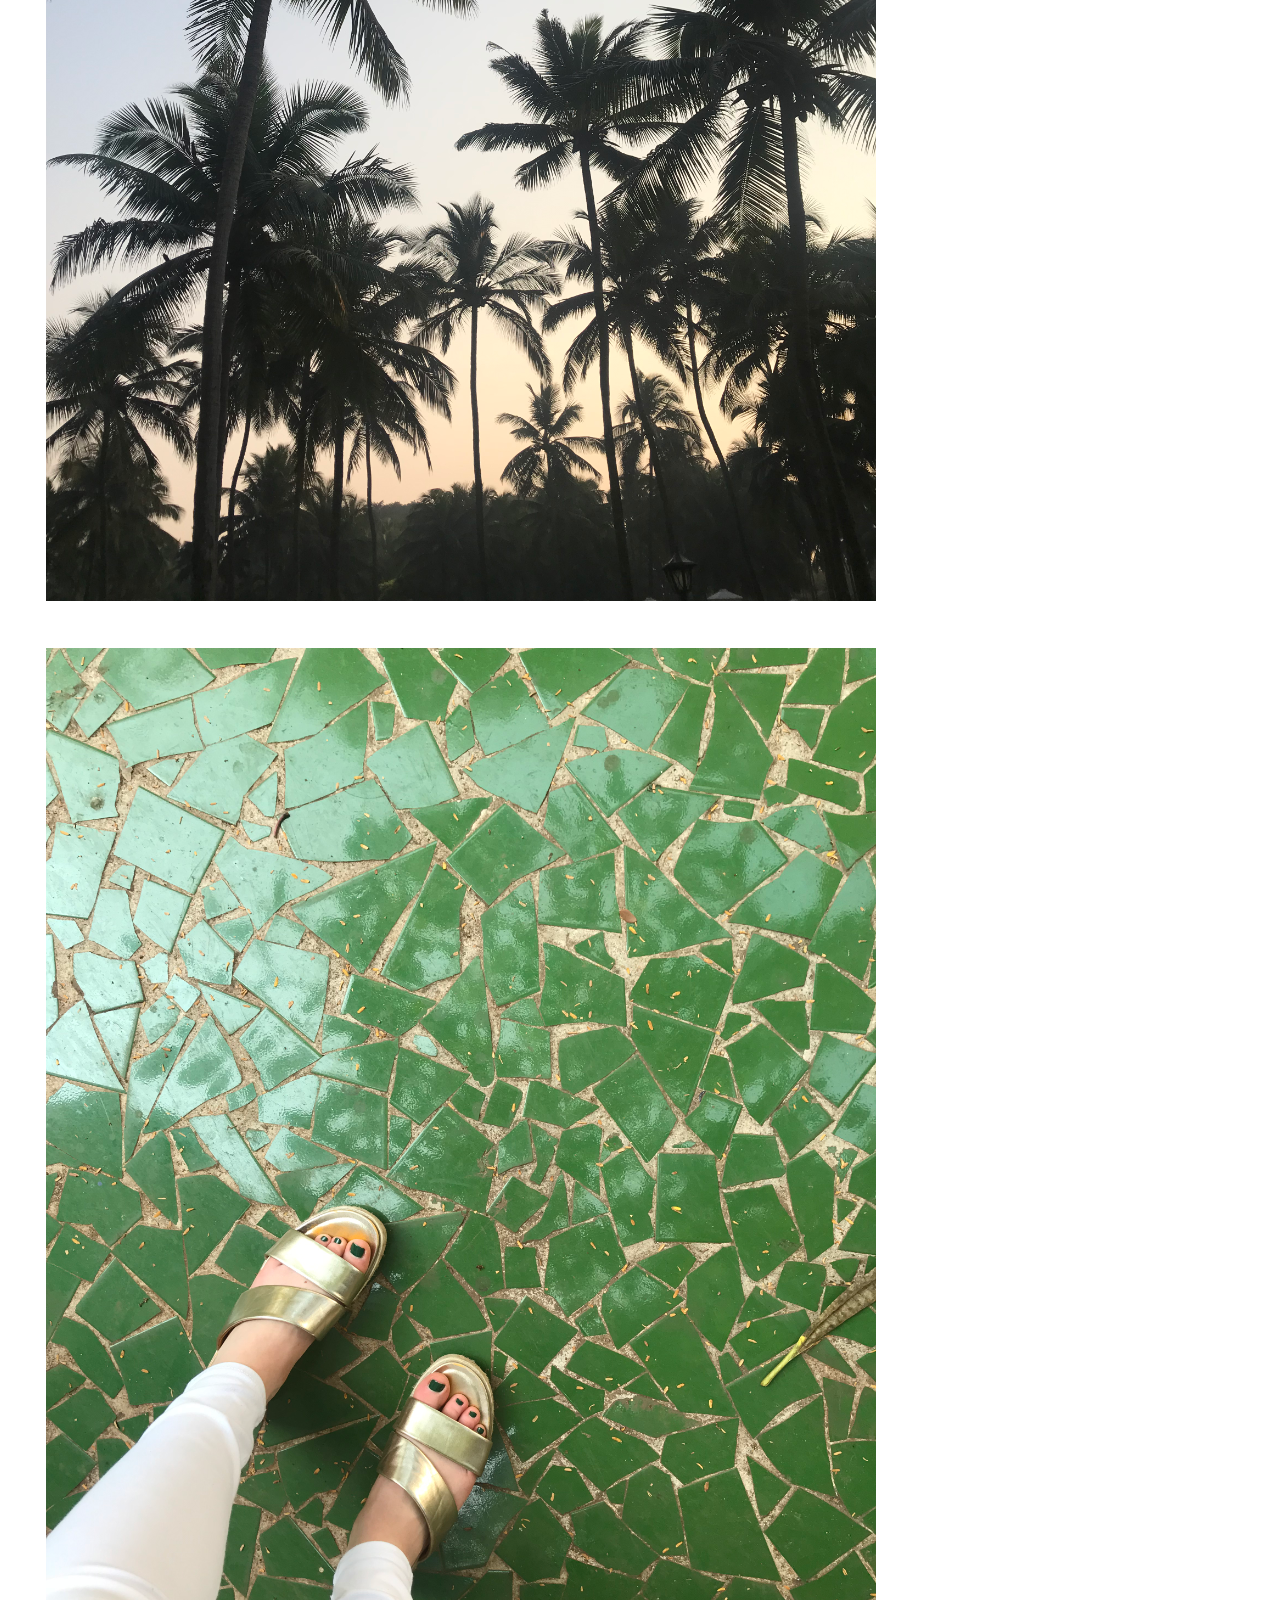
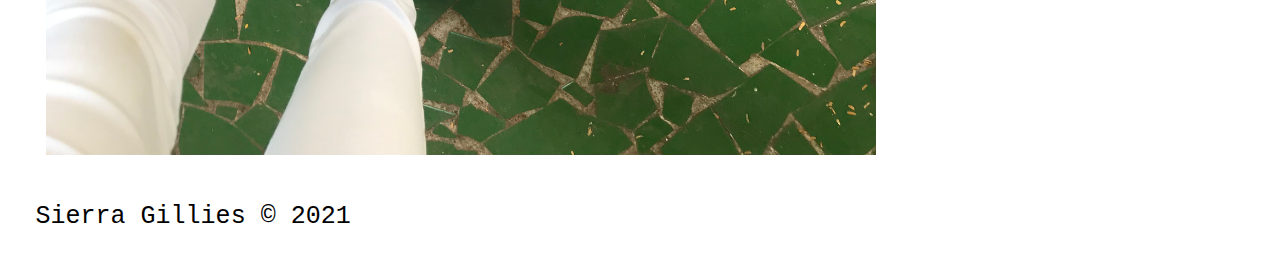
<file: India.html>
<!DOCTYPE html>
<html lang="en">
<head>
	<!--  TIP 
	You will find any errors from the head section using
	the console. -->
	<meta charset="UTF-8">
	<meta name="viewport" content="width=device-width, initial-scale=1.0">
	

	<link rel="icon" href="imgs/favicon.ico">
	<link rel="shortcut icon" href="imgsProj/Sierra's.png" type="image/png">
	<link rel="stylesheet" href="cssProj/html5reset.css">
	<link rel="stylesheet" href="cssProj/style.css">
	<title>India</title>
</head>
<body>
	<div class="skip"><a href="#main">Skip to Main Content</a></div>
	
		<nav>
			<img src="imgsProj/Sierra's.png" alt="logo" id = "logo" type='image/png'>
			<ul class="nav_links">
				<li><a class='otherlink' href = "index.html">Sierra's Travels</a></li>
				<li><a class='otherlink' href = "Europe.html">Europe</a></li>
				<li><a class ='current' href = "India.html">India</a></li>
				<li><a class='otherlink' href = "AusNewZ.html">Aussie & NZ</a></li>
			</ul>
		</nav>
	<header id="main">
		<h1>India</h1>

	</header>

	<main id="container">
	
		<p>My trip to India was with my freshman year roommate, Vay, who let me join in on a family vacation! In India, we went to 3 main areas: Mumbai, Goa and New Delhi.</p>
		<p>In Mumbai, we were able to visit Vay's extended family and also explore the city.</p>
			<img src="imgsProj/Don.JPG" alt="India Hands" class='grow'>
			<img src="imgsProj/Don2.jpeg" alt="India House" class='grow'>
			<img src="imgsProj/Don3.jpeg" alt="India Flower" class='grow'>

		<p>The main purpose of our trip to New Delhi was to see the Taj Mahal. </p> 
			<img src="imgsProj/Taj3.jpeg" alt="Taj 3" class='grow'> 
			<img src="imgsProj/Taj2.jpeg" alt="Taj 2" class='grow'>
			<img src="imgsProj/Taj1.JPG" alt="Taj 1" class='grow'>
		<p>In Goa, we  enjoyed the warm tropical weather and had the opportunity to relax after all of the site-seeing.</p>
			<img src="imgsProj/Goa1.JPG" alt="Goa 1" class='grow'>
			<img src="imgsProj/Goa2.jpeg" alt="Goa 2" class='grow'>
			<img src="imgsProj/Goa3.jpeg" alt="Goa 3" class='grow'> 

		
	</main>

	<footer>
		<p>Sierra Gillies &copy; 2021</p>
	</footer>

</body>
</html>
</file>
<file: cssProj/style.css>
body{
	margin:1%;
	padding:1%;
	font-size:150%;
	
	font-family: "Courier New", monospace;
	
}
head{
	font-family: "Courier New", monospace;
}
nav > img{
	width: 150px;
	height: 150px;
	padding:0px;
	margin:0px;
}
.otherlink{
	color: black;
	text-decoration: none;
}
nav{
	font-family: "Courier New", monospace;
	display: flex;
	border-bottom: 3px solid black;
  	padding: 25px 0; 
	justify-content: space-between;
	flex-direction: row;
	flex-wrap: wrap;
	color: black;
	
}

header>h1{
	font-family: "Courier New", monospace;
	font-size: 3em;
	font-weight: bold;
}

.nav_links > li{
	display: flex;
	flex-direction: row;
	color: black;
	padding-right: 25px;
}



header{
	font-family: 'Montserrat', sans-serif;
	background-image: url("../imgsProj/pastel_map.jpeg");
	background-attachment: fixed;
	background-repeat: no-repeat;
	background-size: cover;  
	height: 500px;
	
	border-bottom: 3px solid black;
	text-align: center;
}

.flip-card {
	background-color: transparent;
	width: 275px;
	height: 300px;
	perspective: 1000px;
}

header > img{
	width: 200px;
	height: 100px;
}
.flip-card-inner {
	position: relative;
	width: 100%;
	height: 100%;
	text-align: center;
	transition: transform 0.6s;
	transform-style: preserve-3d;
	box-shadow: 0 4px 8px 0 rgba(0,0,0,0.2);
	
}

.flip-card:hover .flip-card-inner, 
.flip-card:focus-within .flip-card-inner,
.flip-card:active .flip-card-inner
.flip-card:focus .flip-card-inner{
	transform: rotateY(180deg);
} 

.flip-card-front, .flip-card-back {
	position: absolute;
	width: 100%;
	height: 100%;
	-webkit-backface-visibility: hidden;
	backface-visibility: hidden;
	box-shadow: 0 4px 8px 0 rgba(0,0,0,0.2);
	background-color: white;
}
  
.flip-card-front {
	background-color: #bbb;
	color: black;
	width: 275px;
	height: 300px;
}
 
.flip-card-front > img{
	width: 275px;
	height: 300px;
	padding: 0px;
	margin: 0px;
}
.flip-card-back {
	background-color: #ffedd2;
	color: black;
	transform: rotateY(180deg);
}
.flip-card-back >p{
	font-size:.9em;
}
.flip-card-front a{
	font-size: 2px;
	margin:0px;
	padding:0px;
	color: white;	
	text-decoration: none;
	position:absolute;
	text-align: center;
}

/*Make the h1 heading bigger with a bold font*/
h1{
	font-size: 2em; 
	font-weight: bold;
}
h2{
	font-size:1.5em;
	font-weight:lighter;
}

/*Style the images*/
img{
    height: 200px;
    width:auto;
    padding: 15px;
    border-radius: 10px;
    margin: 5px;
}
.grow{
	-webkit-transition: all 2s ease;
	-moz-transition: all 2s ease;
	-ms-transition: all 2s ease;
	transition: all 2s ease;

}
.grow:hover{
	transform: scale(1.5);


}
figure{
	font-size: small;
	text-align: center;
}
p, h1, h2 {
	padding: 10px;
}

/*Add borders around the main components and some
space too*/
header, nav, main, h1, footer{
	color: black;
	margin: 10px 0;
	
}


.skip a{
	background: white;
	color: black ;
	left: 0;
	padding: 7px;
	-webkit-transition: top 1s ease-out;
	transition: top 1s ease-out;
	z-index: 1;
	position: absolute;
	top: -50px;
	
  }
.skip a:focus{
	position: absolute;
	top: 10px
}

  
.current{
	color: black;
	font-weight: bold;
	
}


.grid {
	
	justify-items: stretch;
	display: grid;
	grid-template-columns: 1fr 1fr 1fr ;
	grid-template-rows: 1fr 1fr 1fr;
	grid-gap: 5px;
	background-color: white;
	padding: 10px;
	width:auto;
	height: auto;
	font-size: 30px;
	border-radius: 5px;
	margin: 0px;
	column-gap: 0px;
}


.grid > div {
	
	background-color:#ffedd2;
	width:auto;
	height: auto;
	text-align: center;
	padding: 0px;
	
}


@media screen and (min-width: 850px){
	.nav_links{
		display: flex;
    	flex-direction: row;
		justify-content: space-between;
		flex-wrap: wrap;
		list-style: none;
	}
	header>h1{
		font-size: 5em;
		
	}
}


#content figcaption{
	font-size: 20px;
	padding: 10px;
	border-bottom: 3px solid black;
}

@media screen and (max-width: 850px){
  
	.nav_links{
	  display: flex;
	  flex-direction: column;
	  flex-wrap: wrap;
	  justify-content: center;
	  align-content: center;
	}
	header{
		background-image: url("../imgsProj/PlaneShot.jpeg");
		background-attachment: fixed;
		background-repeat: no-repeat;
		background-size: cover; 
		height: 500px; 
	}
	.grid{
		grid-template-columns: 1fr;

	}

}
  
#content figcaption{
	font-size: 20px;
	padding: 10px;
	border-bottom: 3px solid black;
}


@media all and (prefers-reduced-motion:reduce){
	.grow{
		-webkit-transition: none;
		-moz-transition: none;
		-ms-transition: none;
		transition: none;
	}
	.grow:hover{
		transform: none;
	}
	.flip-card:hover .flip-card-inner{
		transform:none;
	}
	
	
}


@media screen and (min-width: 400px){
  
	p{
		font-size: 25px;
	}
	header>h1{
	  font-size:100px;
	}

	nav{
		font-size:40px;
	}	
	nav > img{
		width: 215px;
		height: 175px;
	}
	#container1{
		display: grid;
		grid-template-rows: auto auto ;
		grid-template-columns: auto auto;
		justify-content: space-evenly;
	}

	header{
		grid-column-start: 1;
		grid-column-end: 3;
	}
	#introduction{
		font-size:130%;
		text-align: center;
		margin:30px;
	}
	#traveling{
		grid-column-start: 1;
		grid-column-end: 3;
		font-size: 125%;
		border-top: 3px solid black;
		border-bottom: 3px solid black;
	}
	iframe{
		grid-column-start: 1;
		grid-column-end: 3;
	}

	.item1{
		grid-column-start: 1;
		grid-column-end: 3;
		grid-row-start: 5;
		grid-row-end:6;
		width: 40%;
		height:auto;
		
	}
	.item2{
		grid-column-start: 1;
		grid-column-end: 3;
		grid-row-start: 4;
		grid-row-end:5;
		width: 40%;
		height:auto;
	}
	.item3{
		grid-column-start: 1;
		grid-column-end: 3;
		grid-row-start: 6;
		grid-row-end:7;
		width: 40%;
		height:auto;
	}
	#highlighted{
		grid-column-start: 1;
		grid-column-end: 3;
		grid-row-start: 7;
		grid-row-end:8;
		font-size: 125%;
		border-top: 3px solid black;
		border-bottom: 3px solid black;
	}
	.item_a > img, .item_c > img, .item_d > img, .item_e > img, .item_g > img, .item_h > img, .item_i > img{
		width: 80%;
		height:auto;
	}
	#container > img{
		width: 70%;
		height:auto;
	}
	#content > figure > img{
		width: 70%;
		height:auto;
	}
	
}
</file>
